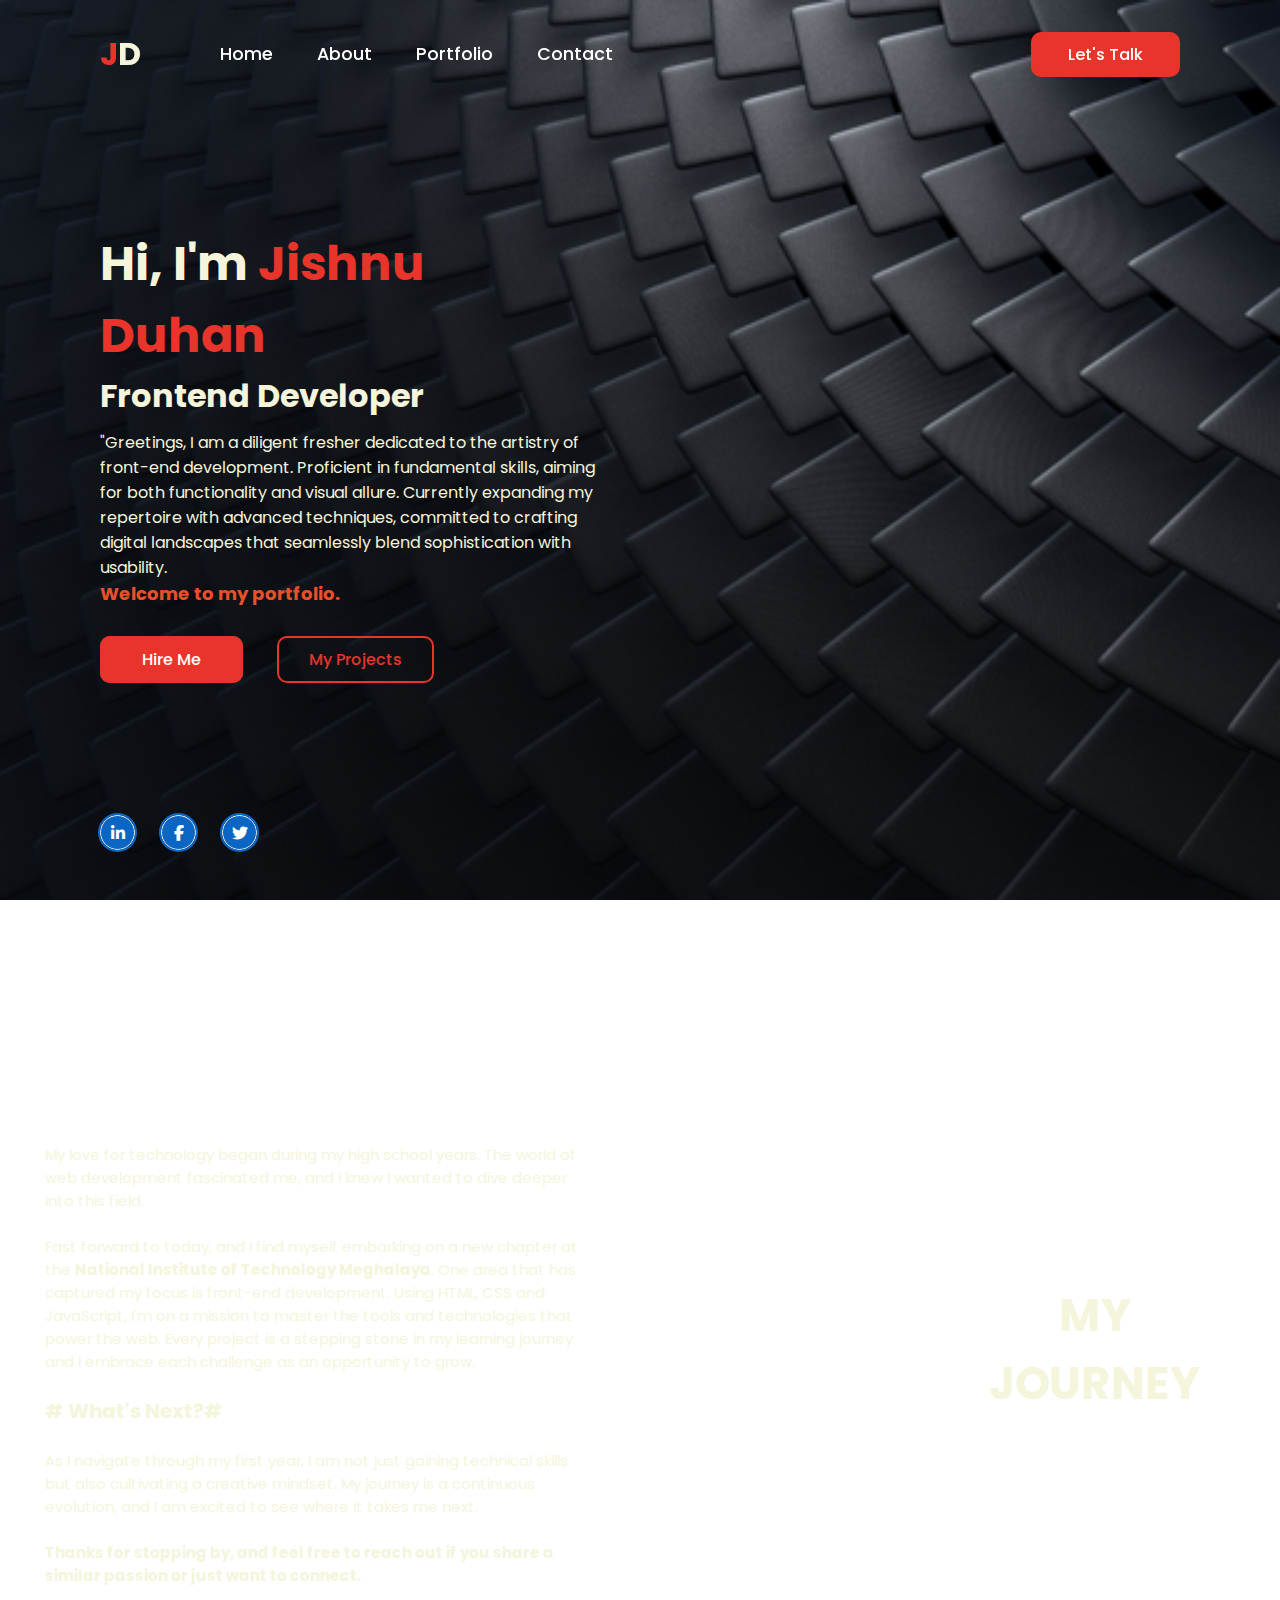
<file: index.html>
<!DOCTYPE html>
<html lang="en">
<head>
    <meta charset="UTF-8">
    <meta http-equiv="X-UA-Compatible" content="IE=edge">
    <meta name="viewport" content="width=device-width, initial-scale=1.0">
    <title>MY Portfolio</title>
    <link rel="stylesheet" href="https://cdnjs.cloudflare.com/ajax/libs/font-awesome/6.2.0/css/all.min.css">
    <link rel="stylesheet" href="style.css"> 
</head>
<body>
    <header>
        <h2 class="logo"><span>J</span>D</h2>
        <nav class="navigation">
            <a href="#">Home</a>
            <a href="#">About</a>
            <a href="#">Portfolio</a>
            <!-- <a href="#">Blog</a> -->
            <a href="#">Contact</a>
        </nav>
        <a href="#" class="btn-talk">Let's Talk</a>
    </header>
    <section class="home">
        <div class="content">
            <h2>Hi, I'm <span>Jishnu Duhan</span></h2>
            <h4>Frontend Developer</h4>
            <p>"Greetings, I am a diligent fresher dedicated to the artistry of front-end development. 
                Proficient in fundamental skills, aiming for both functionality and visual allure. 
                Currently expanding my repertoire with advanced techniques, committed to crafting digital landscapes that seamlessly blend sophistication with usability. 
                <br><span style="font-weight: bold; color: #e8502a;font-size: 18px;">Welcome to my portfolio.</span></p>
            <div class="btn-group">
                <a href="#">Hire Me</a>
                <a href="https://devpost.com/software/green-eraser" target="_blank">My Projects</a>
            </div>
            <div class="social-icons">
                <a href="https://www.linkedin.com/in/jishnu-duhan-4a82bb289" target="_blank"><i class="fa-brands fa-linkedin-in"></i>  </a>
                <a href="#"><i class="fa-brands fa-facebook-f"></i></a>
                <a href="#"><i class="fa-brands fa-twitter"></i></a>
            </div>
        </div>
    </section>
    <div class="division1">
        <div class="content_2">
            <!-- <img class="imgC" src="C_print.jpeg" alt="Image 1"> -->
            <p style="font-size: 45px;font-weight:bold ; color: beige; ">MY JOURNEY</p>
        </div>
        <div class="div1-content">

            My love for technology began during my high school years. The world of web development fascinated me, and I knew I wanted to dive deeper into this field.
            <br><br>Fast forward to today, and I find myself embarking on a new chapter at the <strong>National Institute of Technology Meghalaya</strong>. 
            One area that has captured my focus is front-end development. Using HTML, CSS and JavaScript, I'm on a mission to master the tools and technologies that power the web.
            Every project is a stepping stone in my learning journey and I embrace each challenge as an opportunity to grow.
            <br>
            <br>
            <p style="font-size: 20px;font-weight: bold;"># What's Next?#</p>
            <br>
            As I navigate through my first year, I am not just gaining technical skills but also cultivating a creative mindset. My journey is a continuous evolution, and I am excited to see where it takes me next.
            <br>
            <br>
            <p><strong>Thanks for stopping by, and feel free to reach out if you share a similar passion or just want to connect.</strong></p>
             </div>
             
    </div>
    

    
</body>
</html>
</file>
<file: style.css>
@import url('https://fonts.googleapis.com/css2?family=Poppins:wght@300;400;500;600;700;800;900&display=swap');
* {
    margin: 0;
    padding: 0;
    box-sizing: border-box;
    font-family: 'Poppins', sans-serif;
}
header {
    position: fixed;
    top: 0;
    left: 0;
    width: 100%;
    padding: 30px 100px;
    display: flex;
    justify-content: space-between;
    align-items: center;
    z-index: 100;
}
.logo {
    font-size: 2em;
    color: beige;
    cursor: default;
}
.logo span {
    color: #e8342a;
}
.navigation {
    margin-left: -300px;
}
.navigation a {
    font-size: 1.1em;
    color: white;
    text-decoration: none;
    margin-right: 40px;
    font-weight: 500;
    transition: .3s;
}
.navigation a:hover {
    color: #e8342a;
}
.btn-talk {
    color: #fff;
    text-decoration: none;
    padding: 8px 35px;
    background: #e8342a;
    border-radius: 10px;
    border: 2px solid #e8342a;
    font-weight: 500;
    transition: .3s;
}
.btn-talk:hover {
    color: #e8342a;
    background: transparent;
}
.home {
    position: relative;
    width: 100%;
    height: 100vh;
    background: url('bg_3.png');
    background-size: cover;
    background-position: center;
    display: flex;
    align-items: center;
    padding: 30px 100px;
}
.content {
    max-width: 500px;
    color: beige;
}
.content h2 {
    font-size: 3em;
}
.content h2 span {
    color: #e8342a;
}
.content h4 {
    font-size: 2em;
}
.content p {
    padding: 10px 0 40px 0;
}
.btn-group a {
    color: #fff;
    text-decoration: none;
    padding: 10px 40px;
    background: #e8342a;
    border-radius: 10px;
    border: 2px solid #e8342a;
    font-weight: 500;
    transition: .3s;
}
.btn-group a:hover:nth-child(1) {
    color: #e8342a;
    background: transparent;
}
.btn-group a:nth-child(2) {
    color: #e8342a;
    background: transparent;
    margin-left: 30px;
    padding: 10px 30px;
}
.btn-group a:hover:nth-child(2) {
    color: #fff;
    background: #e8342a;
}
.social-icons {
    position: absolute;
    bottom: 50px;
}
.social-icons a {
    display: inline-block;
    width: 35px;
    height: 35px;
    background: #0a66c2;
    border-radius: 50%;
    margin-right: 22px;
    text-align: center;
    line-height: 35px;
    border: 1px solid #fff;
    outline: 2px solid #0a66c2;
    transition: .3s;
}
.social-icons a:hover {
    transform: translateY(-5px);
}
.social-icons a i {
    color: #fff;
}
.division1 {
    
    background-size: cover; /* This will scale the image to cover the entire background */
    background-position: center; /* Center the image */
    background-attachment: fixed; /* Keep the image fixed while scrolling */
    height: 100vh; /* Full viewport height */
    display: flex;
    background-image: linear-gradient(rgba(0, 0, 0, 0.4), rgba(0, 0, 0, 0.4)),
    url(road.jpeg);
    align-items: center;
  }
  .div1-content {
    color: beige;
    padding-top: 30px;
    padding-left: 45px;
    margin-right: 400px;
    font-size: 15px;
  }

  .content_2 {
    width: 800px;
    text-align: center;
    margin-right: 80px;
  }
  
  .content_2:nth-child(odd) {
    order: 1; /* Display on the left side for odd divisions */
  }
  
  .content_2:nth-child(even) {
    order: 2; /* Display on the right side for even divisions */
  }
  .imgC {
    width: 300px;
    border-radius: 50px;
  }
</file>
